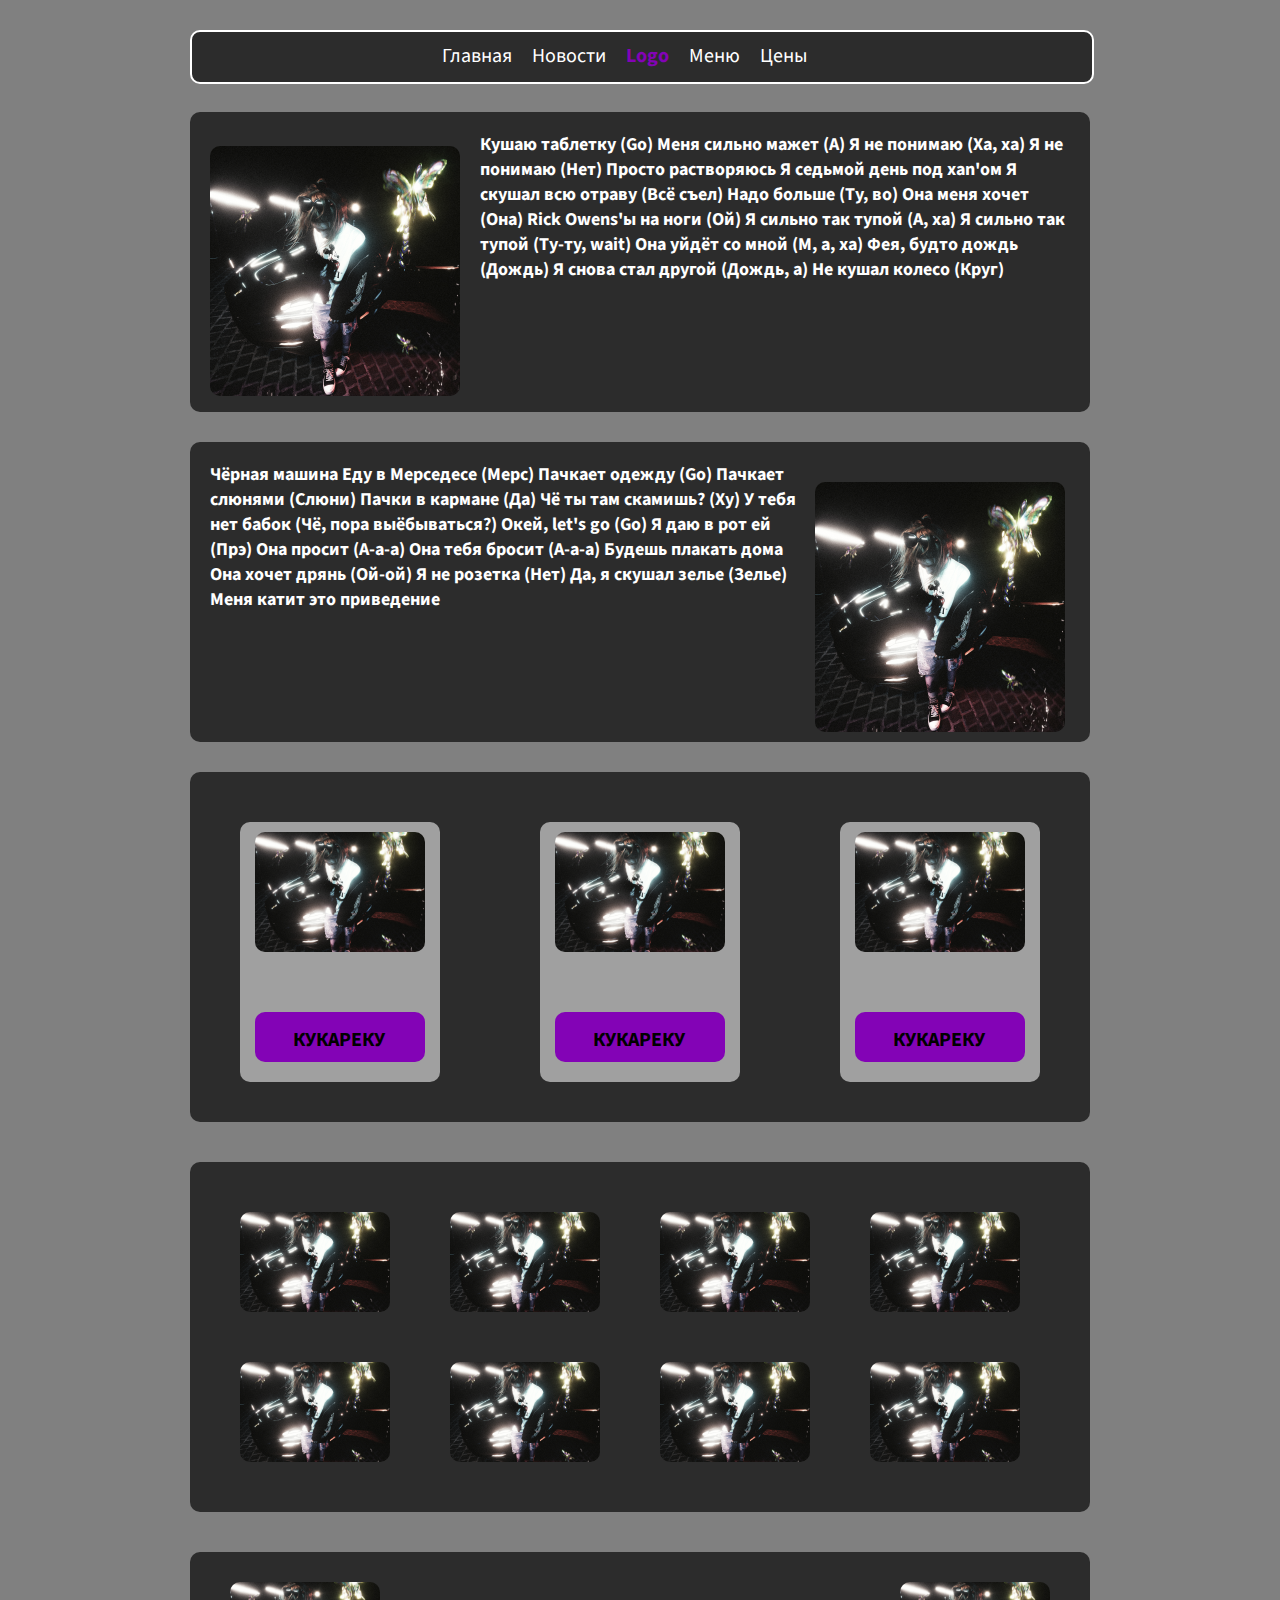
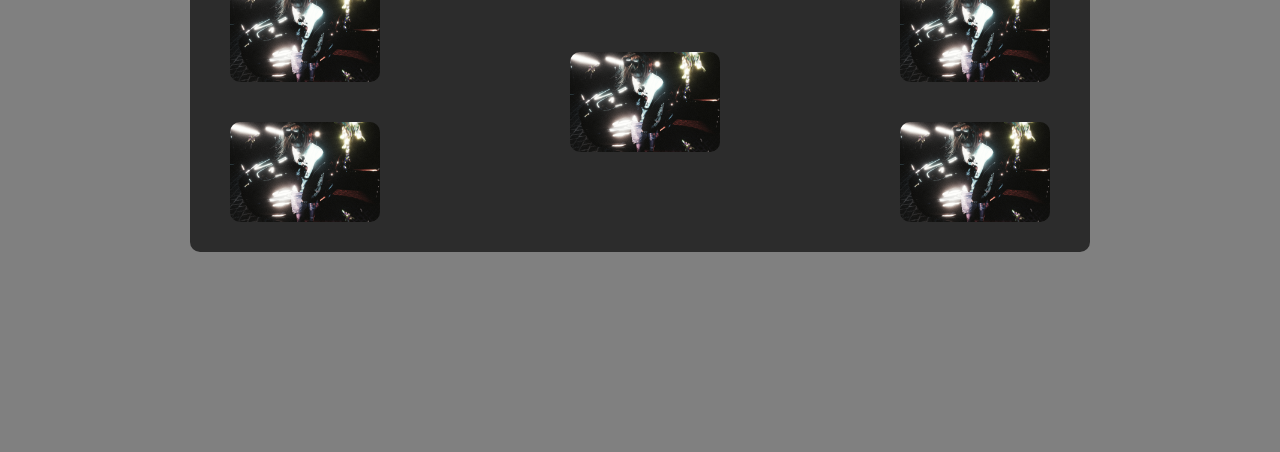
<file: 1234/index.html>
<!DOCTYPE html>
<html lang="ru">
<head>
  <meta charset="utf-8" />
  <title>maket</title>
  <link rel="stylesheet" href="style.css"/>
</head>
<body>
  <div class="box">
  <header class="header">
    <div class="header__menu">
      <ul class="header__menu-li">
        <li>Главная</li>
        <li>Новости</li>
        <li class="logo__li"><b><a href="#">Logo</a></b></li>
        <li>Меню</li>
        <li>Цены</li>
      </ul>
    </div>
  </header>
  <div class="center__tape-block1">
    <h4 class="h4">Кушаю таблетку (Go)
      Меня сильно мажет (А)
      Я не понимаю (Ха, ха)
      Я не понимаю (Нет)
      Просто растворяюсь
      Я седьмой день под xan'ом
      Я скушал всю отраву (Всё съел)
      Надо больше (Ту, во)
      Она меня хочет (Она)
      Rick Owens'ы на ноги (Ой)
      Я сильно так тупой (А, ха)
      Я сильно так тупой (Ту-ту, wait)
      Она уйдёт со мной (М, а, ха)
      Фея, будто дождь (Дождь)
      Я снова стал другой (Дождь, а)
      Не кушал колесо (Круг)<h4>
    <div class="center__tape-block1-in">
    </div>
  </div>
  <div class="center__tape-block2">
    <h5 class="h5">Чёрная машина
      Еду в Мерседесе (Мерс)
      Пачкает одежду (Go)
      Пачкает слюнями (Слюни)
      Пачки в кармане (Да)
      Чё ты там скамишь? (Ху)
      У тебя нет бабок (Чё, пора выёбываться?)
      Окей, let's go (Go)
      Я даю в рот ей (Прэ)
      Она просит (А-а-а)
      Она тебя бросит (А-а-а)
      Будешь плакать дома
      Она хочет дрянь (Ой-ой)
      Я не розетка (Нет)
      Да, я скушал зелье (Зелье)
      Меня катит это приведение</h5>
    <div class="center__tape-block2-in">   
    </div>
  </div>
  <div class="center__tape-block3">
    <div class="center__tape-block3-in">
      <div class="center__tape-block3-in-1">
      </div>
      <div class="center__tape-block3-in-green">
        <h6 class="h6">КУКАРЕКУ</h6>
      </div>
      <div class="center__tape-block3-in-2">
        <div class="center__tape-block3-in-2-in"></div>
        <div class="center__tape-block3-in-green">
          <h6 class="h6">КУКАРЕКУ</h6>
        </div>
      </div>
      <div class="center__tape-block3-in-3">
        <div class="center__tape-block3-in-3-in"></div>
        <div class="center__tape-block3-in-green">
          <h6 class="h6">КУКАРЕКУ</h6>
        </div>
      </div>
    </div>
  <div class="center__tape-block4">
    <div class="center__tape-block4-1"></div>
    <div class="center__tape-block4-2"></div>
    <div class="center__tape-block4-3"></div>
    <div class="center__tape-block4-4"></div>
    <div class="center__tape-block4-5"></div>
    <div class="center__tape-block4-6"></div>
    <div class="center__tape-block4-7"></div>
    <div class="center__tape-block4-8"></div>
  </div>
  <footer class="footer">
    <div class="footer__block">
      <div class="footer__block-top-left"></div>
      <div class="footer__block-top-right"></div>
      <div class="footer__block-bottom-left"></div>
      <div class="footer__block-bottom-right"></div>
      <div class="footer__block-centered"></div>
    </div>
  </footer>
  </div>
  </div>
</body>
</html>
</file>
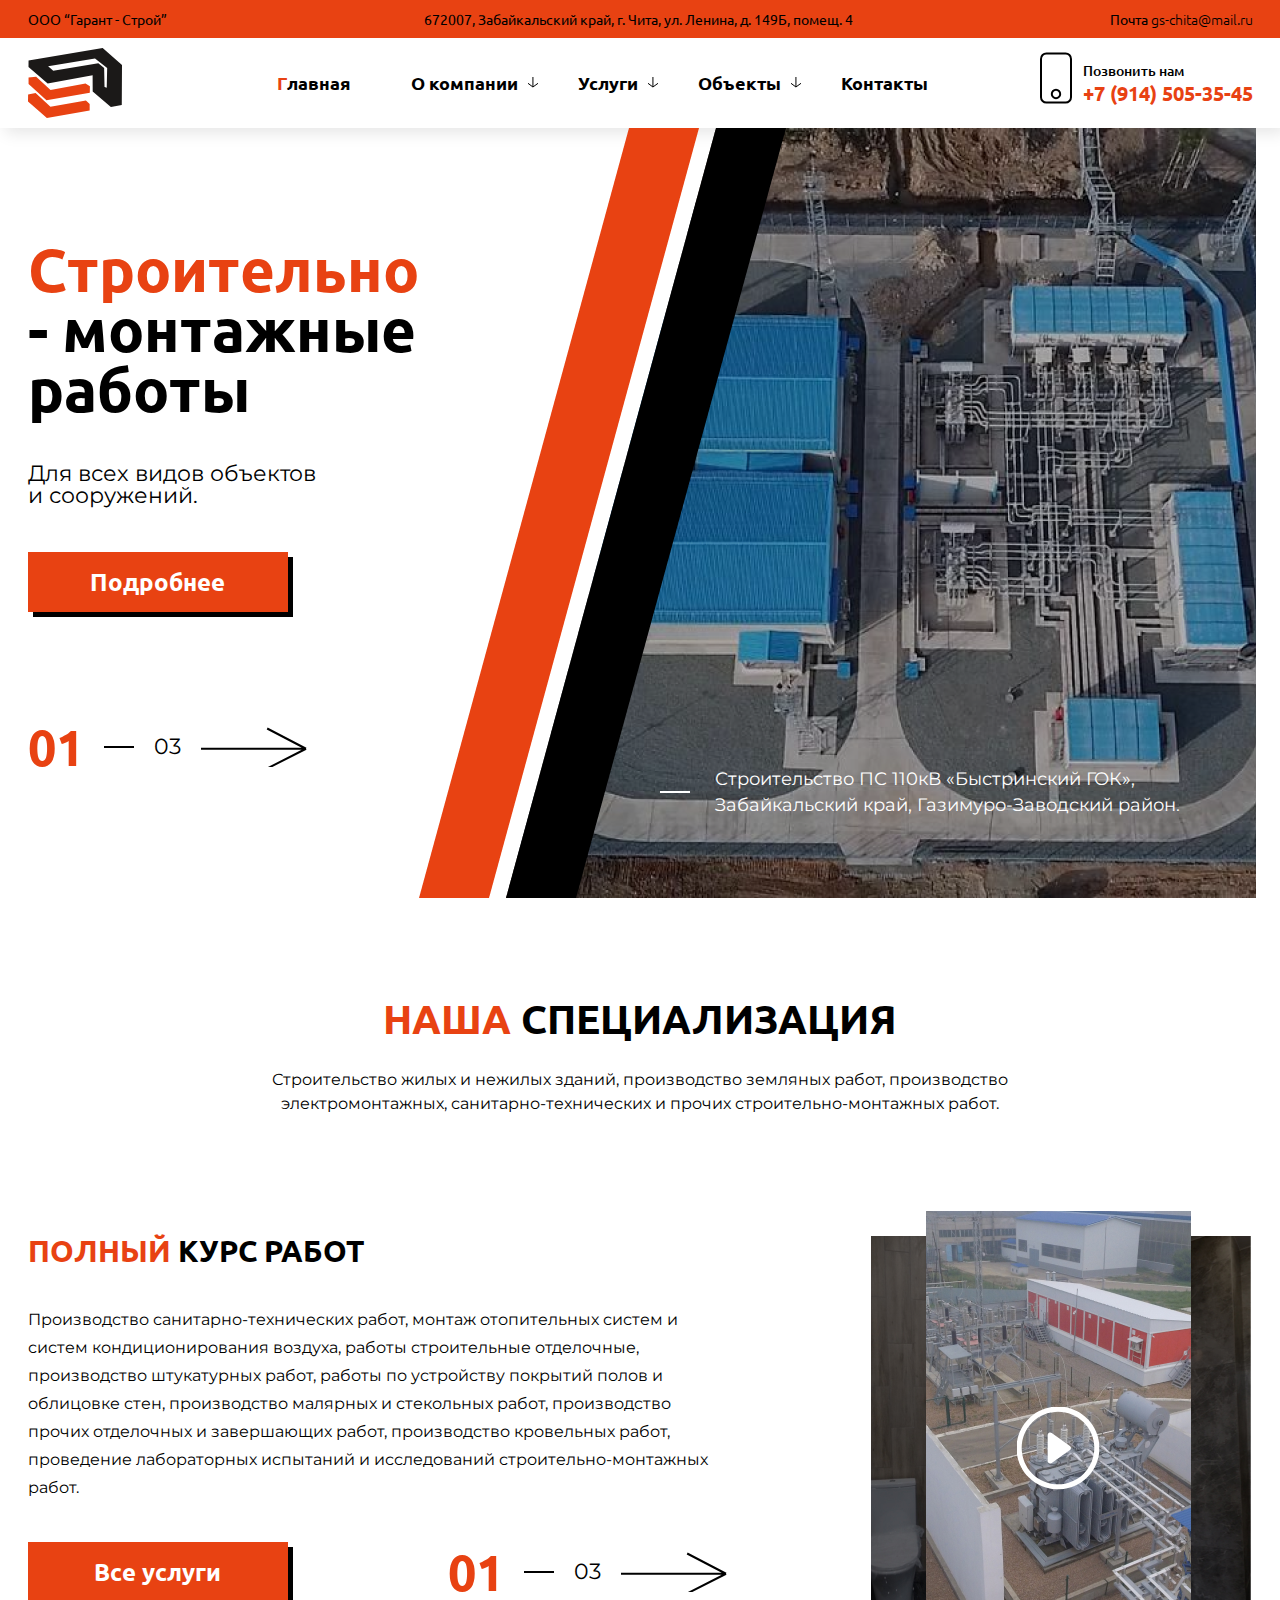
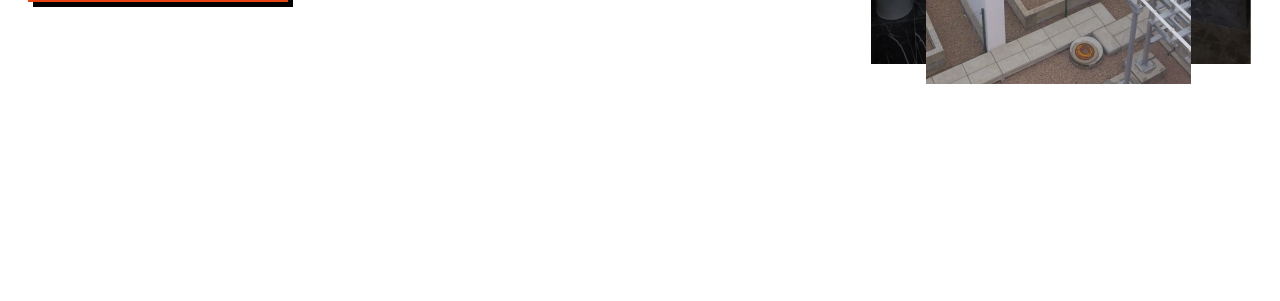
<file: 30%/index.html>
<!DOCTYPE html>
<html lang="en">
<head>
    <meta charset="UTF-8">
    <meta http-equiv="X-UA-Compatible" content="IE=edge">
    <meta name="viewport" content="width=device-width, initial-scale=1.0">
    <link rel="stylesheet" href="./css/normalize.css">
    <link rel="stylesheet" href="./css/style.css">
    <title>Гарант-строй</title>
</head>
<body>
    <div class="wrapper">
        <header class="header">
            <div class="header__top">
                <div class="container">
                    <ul class="header__list-top">
                        <li class="header__list-item">ООО “Гарант - Строй”</li>
                        <li class="header__list-item">672007, Забайкальский край, г. Чита, ул. Ленина, д. 149Б, помещ. 4</li>
                        <li class="header__list-item">Почта <i>gs-chita@mail.ru</i></li>
                    </ul>
                </div>
            </div>
            <div class="header__bottom">
                <div class="container">
                    <div class="header__content">
                        <div class="header__logo">
                            <img src="./img/logo.svg" alt="">
                        </div>
                        <nav class="header__menu">
                            <div class="header__burger">
                                <svg xmlns="http://www.w3.org/2000/svg" fill="none" viewBox="0 0 24 24" strokeWidth={1.5} stroke="currentColor" width="40px" class="block cursor-pointer md:hidden">
                                    <path strokeLinecap="round" strokeLinejoin="round" d="M3.75 6.75h16.5M3.75 12h16.5m-16.5 5.25h16.5" />
                                </svg>  
                            </div>
                            <ul class="header__list-bottom">
                                <li><a href="" class="header__link"><i>Г</i>лавная</a></li>
                                <li><a href="" class="header__link header__link-menu">О компании</a></li>
                                <li><a href="" class="header__link header__link-menu">Услуги</a></li>
                                <li><a href="" class="header__link header__link-menu">Объекты</a></li>
                                <li><a href="" class="header__link">Контакты</a></li>
                            </ul>
                        </nav>
                        <div class="header__contacts">
                            <div class="header__descr">Позвонить нам</div>
                            <div class="header__phone">+7 (914) 505-35-45</div>
                        </div>
                    </div>
                </div>
            </div>
        </header>
        <main class="main">
            <section class="hero">
                <div class="container hero__container">
                    <div class="hero__content">
                        <div class="hero__info">
                            <div class="hero__title"><i>Строительно</i> - монтажные работы</div>
                            <div class="hero__text">Для всех видов объектов и сооружений.</div>
                            <button class="hero__button btn">Подробнее</button>
                            <div class="hero-slider-info slider-info">
                                <div class="hero-slider-active-slide-number slider-active-slide-number">01</div>
                                <div class="hero-slider-dash slider-dash"></div>
                                <div class="hero-slider-count-number slider-count-number">03</div>
                                <div class="hero-slider-button-next slider-button-next"></div>
                            </div>
                        </div>
                        <div class="hero-slider swiper-container">
                            <div class="hero-slider__wrapper swiper-wrapper">
                                <div class="hero-slider__image-decoration">
                                    <img src="./img/page/hero/lines.png" alt="">
                                </div>
                                <div class="hero-slider__slide swiper-slide">
                                    <div class="hero-slider__image">
                                        <div class="hero-slider__info">
                                            <div class="hero-slider__dash"></div>
                                            <div class="hero-slider__text">Строительство ПС 110кВ «Быстринский ГОК», Забайкальский край, Газимуро-Заводский район.</div>
                                        </div>
                                        <img src="./img/page/hero/1.png" alt="">
                                    </div>
                                </div>
                            </div>
                        </div>
                    </div>
                </div>
            </section>
            <section class="specialization">
                <div class="container specialization__container">
                    <div class="specialization__content">
                        <div class="specialization__title"><i>Наша</i> Специализация </div>
                        <div class="specialization__text">
                            Строительство жилых и нежилых зданий, производство земляных работ, производство электромонтажных, санитарно-технических и прочих строительно-монтажных работ.
                        </div>
                    </div>
                </div>
            </section>
            <section class="services">
                <div class="container services__container">
                    <div class="services__content">
                        <div class="services__info">
                            <div class="services__title"><i>Полный</i> Курс работ</div>
                            <div class="services__text">
                                Производство санитарно-технических работ, монтаж отопительных систем и систем кондиционирования воздуха, работы строительные отделочные, производство штукатурных работ, работы по устройству покрытий полов и облицовке стен, производство малярных и стекольных работ, производство прочих отделочных и завершающих работ, производство кровельных работ, проведение лабораторных испытаний и исследований строительно-монтажных работ.
                            </div>
                            <div class="services__info-bottom">
                                <button class="services__button btn">Все услуги</button>
                                <div class="services-slider-info slider-info">
                                    <div class="services-slider-active-slide-number slider-active-slide-number">01</div>
                                    <div class="services-slider-dash slider-dash"></div>
                                    <div class="services-slider-count-number slider-count-number">03</div>
                                    <div class="services-slider-button-next slider-button-next"></div>
                                </div>
                            </div>
                        </div>
                        <div class="services-slider swiper-container">
                            <div class="services-slider__wrapper swiper-wrapper">
                                <div class="services-slider__slide swiper-slide">
                                    <div class="services-slider__video">
                                        <img src="./img/page/video/3.jpg" alt="">
                                    </div>
                                </div>
                                <div class="services-slider__slide swiper-slide _active">
                                    <div class="services-slider__video">
                                        <div class="services-slider-play"></div>
                                        <img src="./img/page/video/2.jpg" alt="">
                                    </div>
                                </div>
                                <div class="services-slider__slide swiper-slide">
                                    <div class="services-slider__video">
                                        <img src="./img/page/video/1.jpg" alt="">
                                    </div>
                                </div>
                            </div>
                        </div>
                    </div>
                </div>
            </section>
            <section class="advantages">
                
            </section>
        </main>
        <footer class="footer">

        </footer>
    </div>
</body>
</html>
</file>
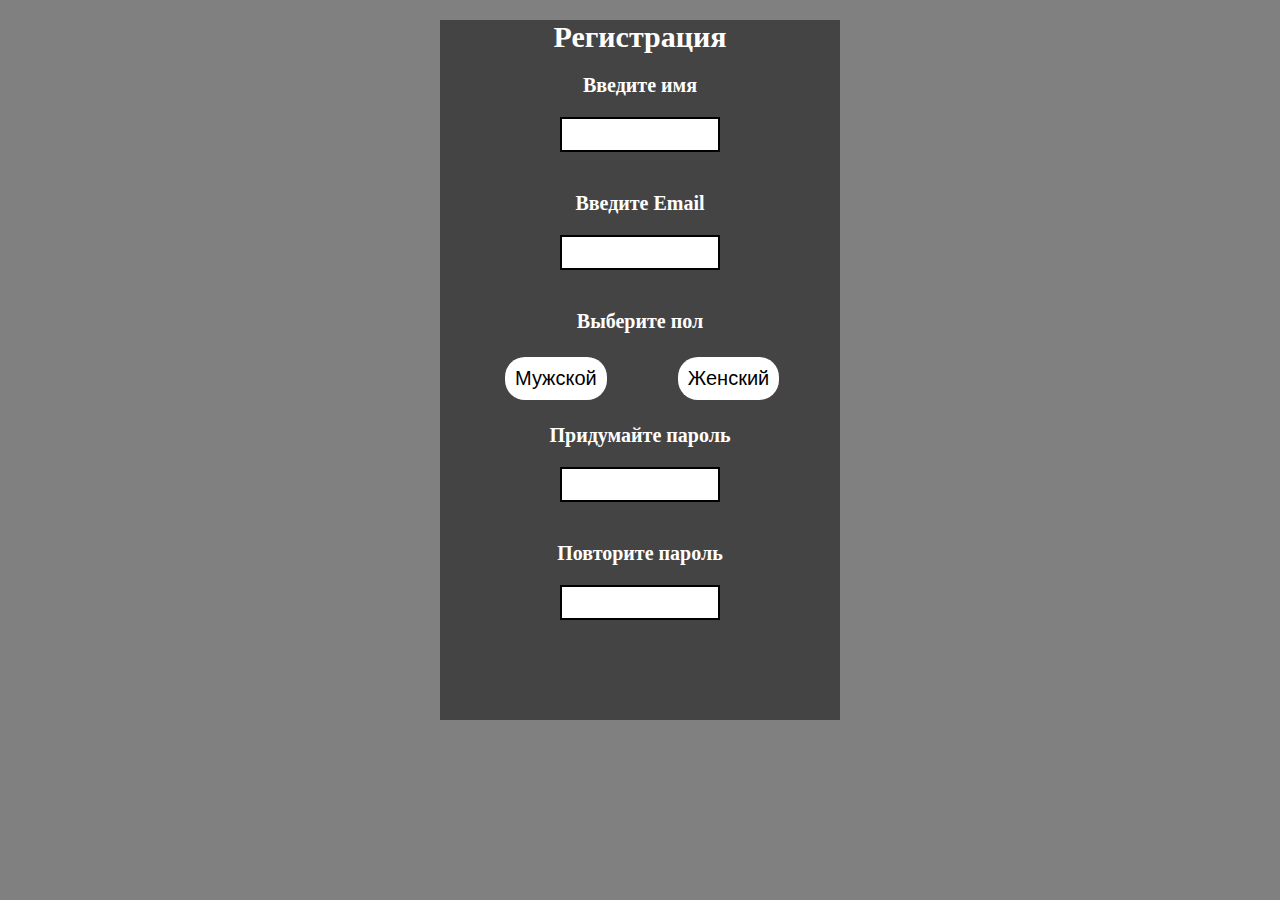
<file: form/index.html>
<!DOCTYPE html>
<html lang="en">
<head>
    <meta charset="UTF-8">
    <meta http-equiv="X-UA-Compatible" content="IE=edge">
    <meta name="viewport" content="width=device-width, initial-scale=1.0">
    <link rel="stylesheet" href="style.css">
    <title>Форма</title>
</head>
<body>
    <div class="box">
    <h1 class="h1">Регистрация</h1>
    <h3 class="h3">Введите имя</h3>
    <input type="text" class="type"/>
    <h3 class="h3">Введите Еmail</h3>
    <input type="text" class="type"/>
    <br>
    <h3 class="h3">Выберите пол</h3>
    <button class="button">Мужской</button>
    <button class="button">Женский</button>
    <h3 class="h3">Придумайте пароль</h3>
    <input type="text" class="type"/>
    <h3 class="h3">Повторите пароль</h3>
    <input type="text" class="type"/>
</div>
</body>
</html>
</file>
<file: 1234/style.css>
@import url('https://fonts.googleapis.com/css2?family=Chivo+Mono:wght@100&family=Source+Sans+Pro&display=swap');


body{
	background-color: grey;
	font-family: 'Source Sans Pro', sans-serif;
}
a{
	text-decoration: none;
	color: #8303b6;
}
.h4{
	color: white;
	font-size: 18px;
	padding-left: 290px;
	padding-top: 20px;
	padding-right: 20px;
}
.h5{
	color: white;
	font-size: 18px;
	padding-right: 100px;
	padding-top: 20px;
	width: 600px;
	padding-left: 20px;
	padding-right: 20px;
}
.h6{
	color: rgb(0, 0, 0);
	font-size: 20px;
	padding-top: 14px;
	padding-left: 38px;
}
.box{
	margin: auto;
	height: 500px;
	width: 900px;
}
.header{
	background-color: #2c2c2c;
	border: solid 2px rgb(255, 255, 255);
	height: 50px;
	width: 900px;
	position: sticky;
	top: 30px;
	border-radius: 10px;
}
.header__menu{

}
.header__menu-li{
	cursor: pointer;
	margin-top: 10px;
	padding-left: 250px;
	color: white;
	font-size: 20px;
	list-style: none;
	display: flex;
	margin-left: -20px;
}
.header__menu-li li{
	padding-left: 20px;
}
.logo__li {
	font-size: 20px;
}
.center__tape-block1{
	margin-top: 50px;
	background-color: #2c2c2c;
	height: 300px;
	width: 900px;
	border-radius: 10px;
}
.center__tape-block1-in{
	background-image: url(image1.png);
	background-size: cover;
    background-position: center;
	width: 250px;
	height: 250px;
	border-radius: 10px;
	margin-left: 20px;
	margin-top: -160px;
}
.center__tape-block2{
	background-color: #2c2c2c;
	height: 300px;
	width: 900px;
	border-radius: 10px;
}
.center__tape-block2-in{
	background-image: url(image1.png);
	width: 250px;
	height: 250px;
	border-radius: 10px;
	margin-left: 625px;
	margin-top: -160px;
	background-size: cover;
    background-position: center;
}
.center__tape-block3{
	margin-top: 30px;
	background-color: #2c2c2c;
	height: 300px;
	width: 900px;
	border-radius: 10px;
	padding-top: 50px;
}
.center__tape-block3-in{
	background-color: #a0a0a0;
	width: 200px;
	height: 250px;
	border-radius: 10px;
	margin-left: 50px;
	padding-top: 10px;
}
.center__tape-block3-in-green{
	cursor: pointer;
	background-color: #8303b6;
	width: 170px;
	height: 50px;
	border-radius: 10px;
	margin-left: 15px;
	margin-top: 60px;
}
.center__tape-block3-in-1{
	background-image: url(image1.png);
	background-size: cover;
    background-position: center;
	width: 170px;
	height: 120px;
	border-radius: 10px;
	margin-left: 15px;
}
.center__tape-block3-in-2{
	background-color: #a0a0a0;
	width: 200px;
	height: 250px;
	border-radius: 10px;
	margin-left: 300px;
	margin-top: -240px;
	padding-top: 10px;
}
.center__tape-block3-in-2-in{
	background-image: url(image1.png);
	background-size: cover;
    background-position: center;
	width: 170px;
	height: 120px;
	border-radius: 10px;
	margin-left: 15px;
}
.center__tape-block3-in-3{
	background-color: #a0a0a0;
	width: 200px;
	height: 250px;
	border-radius: 10px;
	margin-left: 600px;
	margin-top: -260px;
	padding-top: 10px;
}
.center__tape-block3-in-3-in{
	background-image: url(image1.png);
	background-size: cover;
    background-position: center;
	width: 170px;
	height: 120px;
	border-radius: 10px;
	margin-left: 15px;
}
.center__tape-block4{
	margin-top: 80px;
	background-color: #2c2c2c;
	height: 300px;
	width: 900px;
	border-radius: 10px;
	padding-top: 50px;
}
.center__tape-block4-1{
	background-image: url(image1.png);
	background-size: cover;
    background-position: center;
	width: 150px;
	height: 100px;
	border-radius: 10px;
	margin-left: 50px;
}
.center__tape-block4-2{
	background-image: url(image1.png);
	background-size: cover;
    background-position: center;
	width: 150px;
	height: 100px;
	border-radius: 10px;
	margin-left: 50px;
	margin-top: 50px;
}
.center__tape-block4-3{
	background-image: url(image1.png);
	background-size: cover;
    background-position: center;
	width: 150px;
	height: 100px;
	border-radius: 10px;
	margin-left: 260px;
	margin-top: -250px;
}
.center__tape-block4-4{
	background-image: url(image1.png);
	background-size: cover;
    background-position: center;
	width: 150px;
	height: 100px;
	border-radius: 10px;
	margin-left: 260px;
	margin-top: 50px;
}
.center__tape-block4-5{
	background-image: url(image1.png);
	background-size: cover;
    background-position: center;
	width: 150px;
	height: 100px;
	border-radius: 10px;
	margin-left: 470px;
	margin-top: -250px;
}
.center__tape-block4-6{
	background-image: url(image1.png);
	background-size: cover;
    background-position: center;
	width: 150px;
	height: 100px;
	border-radius: 10px;
	margin-left: 470px;
	margin-top: 50px;
}
.center__tape-block4-7{
	background-image: url(image1.png);
	background-size: cover;
    background-position: center;
	width: 150px;
	height: 100px;
	border-radius: 10px;
	margin-left: 680px;
	margin-top: -250px;
}
.center__tape-block4-8{
	background-image: url(image1.png);
	background-size: cover;
    background-position: center;
	width: 150px;
	height: 100px;
	border-radius: 10px;
	margin-left: 680px;
	margin-top: 50px;
}
.footer{
	position: absolute;
  	left: auto;
 	bottom: 1;
	background-color: #2c2c2c;
	height: 300px;
	width: 900px;
	border-radius: 10px;
	margin-top: 40px;
}
.footer__block{

}
.footer__block-top-left{
	background-image: url(image1.png);
	background-size: cover;
    background-position: center;
	width: 150px;
	height: 100px;
	border-radius: 10px;
	position: relative;
	top: 30px; left: 40px;
}
.footer__block-top-right{
	background-image: url(image1.png);
	background-size: cover;
    background-position: center;
	width: 150px;
	height: 100px;
	border-radius: 10px;
	position: relative;
	top: 70px; left: 40px;
}
.footer__block-bottom-left{
	background-image: url(image1.png);
	background-size: cover;
    background-position: center;
	width: 150px;
	height: 100px;
	border-radius: 10px;
	position: relative;
	top: -170px; left: 710px;
}
.footer__block-bottom-right{
	background-image: url(image1.png);
	background-size: cover;
    background-position: center;
	width: 150px;
	height: 100px;
	border-radius: 10px;
	position: relative;
	top: -130px; left: 710px;
}
.footer__block-centered{
	background-image: url(image1.png);
	background-size: cover;
    background-position: center;
	width: 150px;
	height: 100px;
	border-radius: 10px;
	position: relative;
	top: -300px; left: 380px;
}
</file>
<file: 30%/css/style.css>
@import url(https://fonts.googleapis.com/css?family=Montserrat:100,200,300,regular,500,600,700,800,900,100italic,200italic,300italic,italic,500italic,600italic,700italic,800italic,900italic);
@import url(https://fonts.googleapis.com/css?family=Ubuntu:300,300italic,regular,italic,500,500italic,700,700italic);
/*Обнуление*/
* {padding: 0;margin: 0;border: 0;}
*, *:before, *:after {-moz-box-sizing: border-box;-webkit-box-sizing: border-box;box-sizing: border-box;}
:focus, :active {outline: none;}
a:focus, a:active {outline: none;}
nav, footer, header, aside {display: block;}
html, body {height: 100%;width: 100%;font-size: 100%;line-height: 1;font-size: 14px;-ms-text-size-adjust: 100%;-moz-text-size-adjust: 100%;-webkit-text-size-adjust: 100%;}
input, button, textarea {font-family: inherit;}
input::-ms-clear {display: none;}
button {cursor: pointer;}
button::-moz-focus-inner {padding: 0;border: 0;}
a, a:visited {text-decoration: none; color: inherit;}
a:hover {text-decoration: none;}
img {vertical-align: top;}
h1, h2, h3, h4, h5, h6 {font-size: inherit;font-weight: inherit;}
 /*--------------------*/

 body {
    font-family: 'Ubuntu', 'sans-serif';
}

.btn {
    font-weight: 700;
    font-size: 24px;
    width: 260px;
    height: 60px;
    color: #fff;
    line-height: 60px;
    text-align: center;
    background-color: #E84212;
    box-shadow: 5px 5px 0px 0px #000000;
}
.container {
    max-width: 1245px;
    margin: 0 auto;
    padding: 0 10px;
}

.wrapper {
    width: 100%;
    min-height: 100%;
    overflow: hidden;
    display: flex;
    flex-direction: column;
}
.header {
    box-shadow: 5px 5px 15px 0px #0000001A;
}
.header__top {
    padding: 12px 0;
    background-color: #E84212;
}
.header__list-top {
    display: flex;
    align-items: center;
    justify-content: space-between;
    column-gap: 10px;
    row-gap: 10px;
    list-style: none;
    text-align: center;
}
.header__list-item {
}
.header__list-item i {
    font-style: normal;
    font-weight: 300;
}
.header__bottom {
    padding: 10px 0;
}
.header__content {
    display: flex;
    justify-content: space-between;
    align-items: center;
}
.header__logo {
}
.header__menu {
}
.header__burger {
    display: none;
}
.header__list-bottom {
    display: flex;
    align-items: center;
    column-gap: 60px;
    row-gap: 40px;
    list-style: none;
}
.header__link {
    font-size: 18px;
}
.header__link i {
    font-style: normal;
    color: #E84212;
}
.header__link:nth-child(1) {
    font-weight: 700;
}
.header__link-menu {
    position: relative;
}
.header__link-menu::after {
    content: "";
    position: absolute;
    top: 6px;
    right: -20px;
    width: 11px;
    height: 11px;
    background: url('./../img/icons/arrow-bottom.svg') no-repeat;
}
.header__contacts {
    display: flex;
    flex-direction: column;
    row-gap: 5px;
    position: relative;
}
.header__contacts::before {
    content: "";
    position: absolute;
    top: -12px;
    left: -43px;
    width: 33px;
    height: 52px;
    background: url('./../img/icons/phone.svg') no-repeat;
}
.header__descr {
    font-weight: 500;
}
.header__phone {
    font-weight: 700;
    font-size: 20px;
    color: #E84212;
}



.hero{
}
.container {
}
.hero__container {
}
.hero__content {
    display: flex;
}
.hero__info {
    padding: 110px 0 70px 0;
}
.hero__title {
    font-weight: 700;
    font-size: 60px;
    max-width: 510px;
    margin: 0 0 45px 0;
}
.hero__title i {
    font-style: normal;
    color: #E84212;
}
.hero__text {
    font-family: 'Montserrat', 'sans-serif';
    font-size: 22px;
    max-width: 288px;
    margin: 0 0 45px 0;
}
.hero__button {
    margin: 0 0 110px 0;
}
.hero-slider-info {
}
.slider-info {
    display: flex;
    align-items: center;
    column-gap: 20px;
}
.hero-slider-active-slide-number {
}
.slider-active-slide-number {
    font-weight: 700;
    font-size: 50px;
    color: #E84212;
}
.hero-slider-dash {
}
.slider-dash {
    width: 30px;
    height: 2px;
    background-color: #000;
}
.hero-slider-count-number {
}
.slider-count-number {
    font-family: 'Montserrat', 'sans-serif';
    font-size: 22px;
    line-height: 26px;
}
.hero-slider-button-next {
}
.slider-button-next {
    background: url('./../img/icons/arrow-next-slider.svg') no-repeat;
    width: 110px;
    height: 40px;
    cursor: pointer;
}
.hero-slider {
}
.swiper-container {
}
.hero-slider__wrapper {
    display: flex;
}
.hero-slider__image-decoration {
    position: relative;
    z-index: 1;
}
.swiper-wrapper {
}
.hero-slider__slide {
}
.swiper-slide {
}
.hero-slider__image {
    position: relative;
    top: 0;
    right: 0;
    transform: translateX(-280px);
    z-index: 0;
}
.hero-slider__info {
    position: absolute;
    bottom: 0;
    right: 0;
    display: flex;
    transform: translate(-70px, -80px);
    align-items: center;
    column-gap: 25px;
}
.hero-slider__dash {
    width: 30px;
    height: 2px;
    background-color: #fff;
}
.hero-slider__text {
    font-family: 'Montserrat', 'sans-serif';
    font-size: 18px;
    line-height: 26px;
    color: #fff;
    max-width: 471px;
}

.specialization {
}
.container {
}
.specialization__container {
    max-width: 756px;
    margin: 0 auto;
}
.specialization__content {
    padding: 100px 0 80px 0;
    display: flex;
    flex-direction: column;
    align-items: center;
    row-gap: 30px;
    text-align: center;
}
.specialization__title {
    font-weight: 700;
    font-size: 40px;
    text-transform: uppercase;
}
.specialization__title i{
    font-style: normal;
    color: #E84212;
}
.specialization__text {
    font-family: 'Montserrat', 'sans-serif';
    font-size: 16px;
    line-height: 24px;
}

.services {
}
.container {
}
.services__container {
}
.services__content {
    padding: 40px 0 130px 0;
    display: flex;
    column-gap: 140px;
}
.services__info {
}
.services__title {
    font-weight: 700;
    text-transform: uppercase;
    font-size: 30px;
    margin: 0 0 40px 0;
}
.services__title i {
    font-style: normal;
    color: #E84212;
}
.services__text {
    font-family: 'Montserrat', 'sans-serif';
    font-size: 16px;
    line-height: 28px;
    margin: 0 0 40px 0;
    max-width: 700px;
}
.services__info-bottom {
    display: flex;
    column-gap: 160px;
    row-gap: 40px;
}
.services-slider {
}
.swiper-container {
}
.services-slider__wrapper {
    position: relative;
    display: flex;
    width: 385px;
    height: 485px;
}
.swiper-wrapper {
}
.services-slider__slide {
    position: absolute;
    z-index: 0;
    top: 0;
    left: 0;
}
.services-slider__slide:nth-child(3) {
    transform: translateX(75%);
    z-index: 1;
}
.services-slider__slide._active {
    transform: translate(55px, -25px);
    z-index: 2;
}
.swiper-slide {
}
.services-slider__video {
}
.services-slider-play {
    background: url('./../img/icons/btn-play.svg') no-repeat;
    width: 83px;
    height: 83px;
    position: absolute;
    top: 50%;
    left: 50%;
    transform: translate(-50%, -50%);
    cursor: pointer;
}

.advantages {
    padding: 50px 0 0 0;
}
@media (max-width: 1250px) {
    .header__list-bottom {
        column-gap: 45px;
    }
    .services__content {
        column-gap: 40px;
        align-items: center;
        justify-content: space-between;
    }
    .services__info-bottom {
        flex-direction: column;
    }
    .services-slider__wrapper {
        transform: translateY(40px);
    }
}
@media (max-width: 1200px) {
    .header__list-bottom {
        column-gap: 45px;
    }
}
@media (max-width: 992px) {
    .header__list-bottom {
        display: none;
    }
    .header__contacts {
        display: none;
    }
    .header__burger {
        display: block;
    }
    .services__info-bottom {
        margin: 0 0 50px 0;
    }
    .services__content {
        flex-direction: column;
    }
}
@media (max-width: 768px) {
    .header__list-top {
        flex-direction: column;
    }
    .specialization__content {
        padding: 30px 0 30px 0;
    }
    .services__content {
        padding: 30px 0 110px 0;
        display: flex;
        column-gap: 140px;
    }
}
@media (max-width: 576px) {
    .specialization__title {
        font-size: 32px;
    }
    .services-slider__slide {
        display: none;
    }
    .services__info-bottom {
        margin: 0 0 30px 0;
    }
    .services-slider__slide._active {
        transform: translate(-50%, -25px);
        position: relative;
        left: 50%;
        display: block;
    }
    
}
</file>
<file: form/style.css>
body{
    background-color: grey;
}
.box{
    margin: auto;
    width: 400px;
    height: 700px;
    background-color: rgb(69, 68, 68);
}
.h1{
    font-size: 30px;
    color: white;
    text-align: center;
}
.h3{
    font-size: 20px;
    color: white;
    text-align: center;
}
.type{
    box-sizing: border-box;
    padding: 10px;
    margin-bottom: 20px;
    margin-left: 30%;
    width: 40%;
    height: 35px;
    border: 2px solid #000000;
}
.button {
    background-color: #ffffff;
    border: none;
    padding: 20px;
    text-align: left;
    text-decoration: none;
    font-size: 16px;
    margin: 4px 2px;
    border-radius: 50%;
}
.button {
    display: inline-block;
    padding: 10px;
    background-color: #ffffff;
    border: none;
    margin-left: 65px;
    text-decoration: none;
    font-size: 16px;
    border-radius: 20px;
    color: black;
    font-size: 20px;
    cursor: pointer;
}
.button:active {
background-color: #14c400;
transform: translateY(0px);
}
</file>
